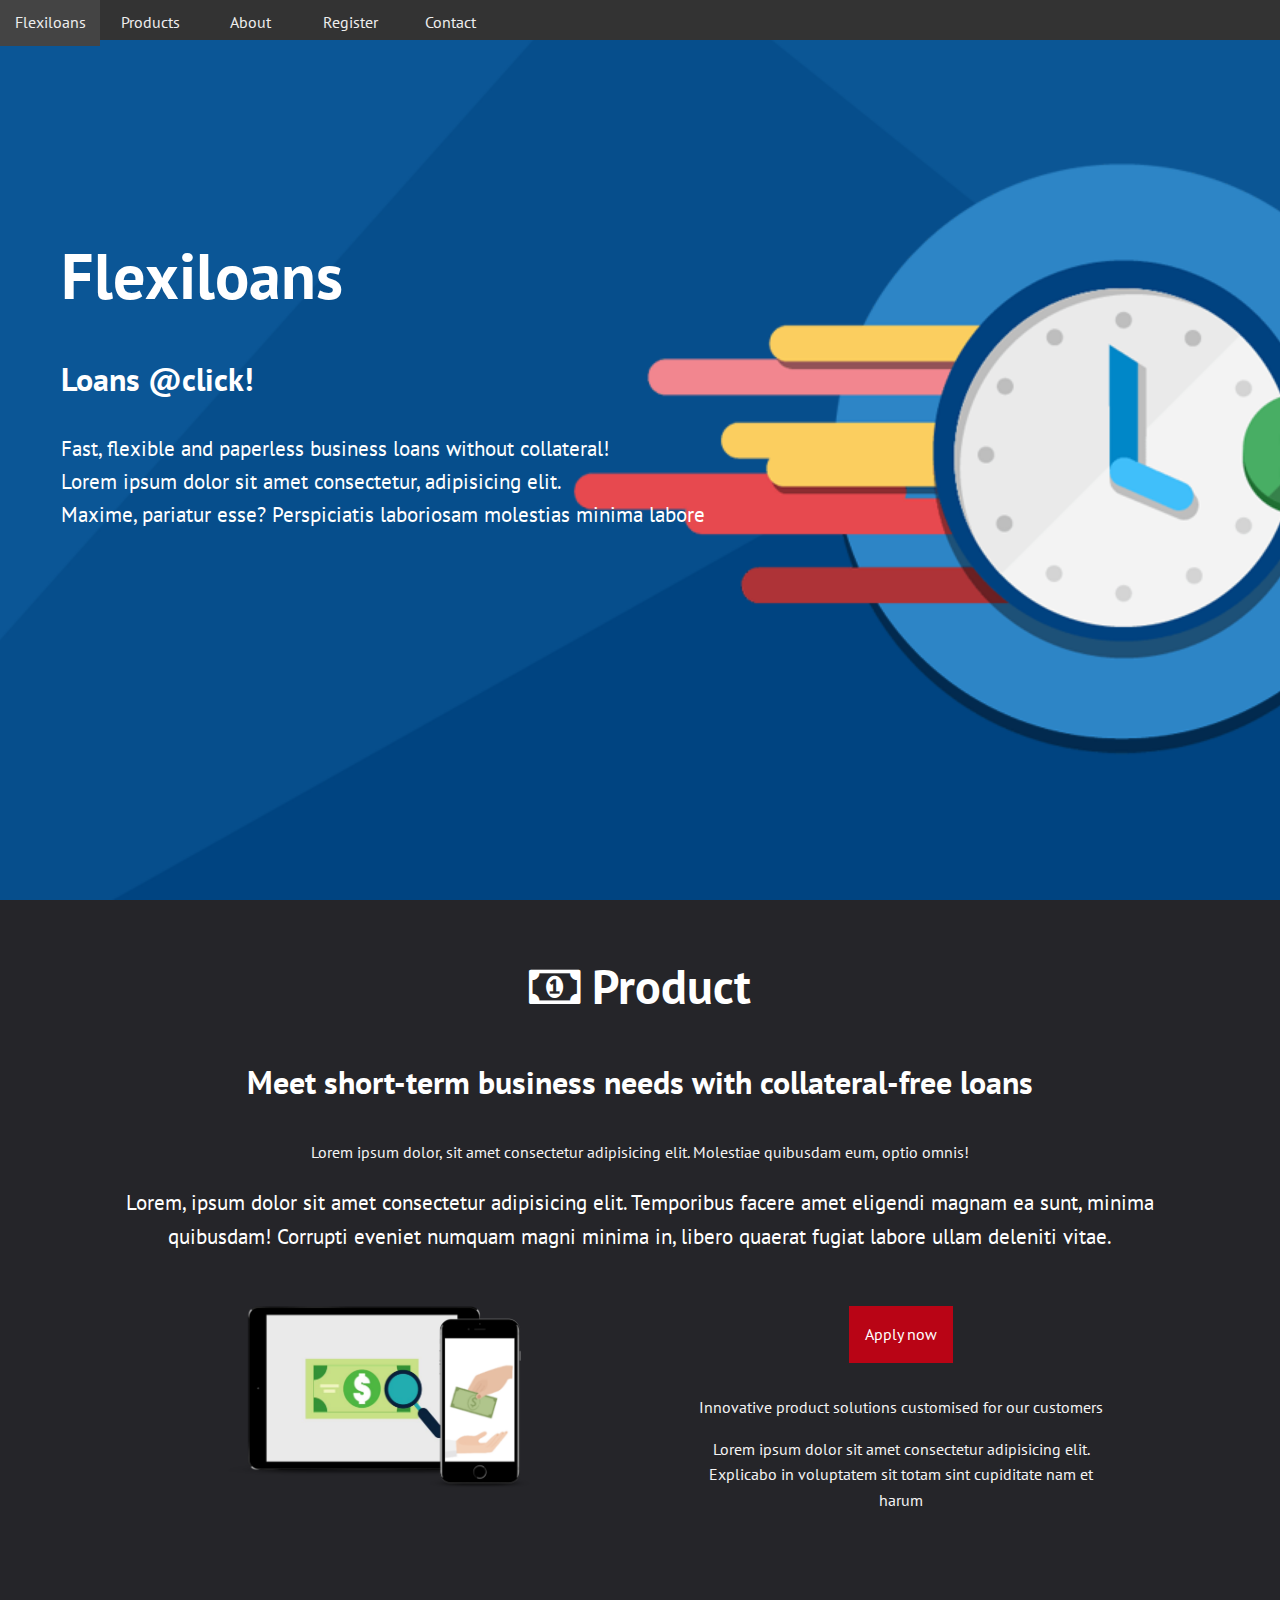
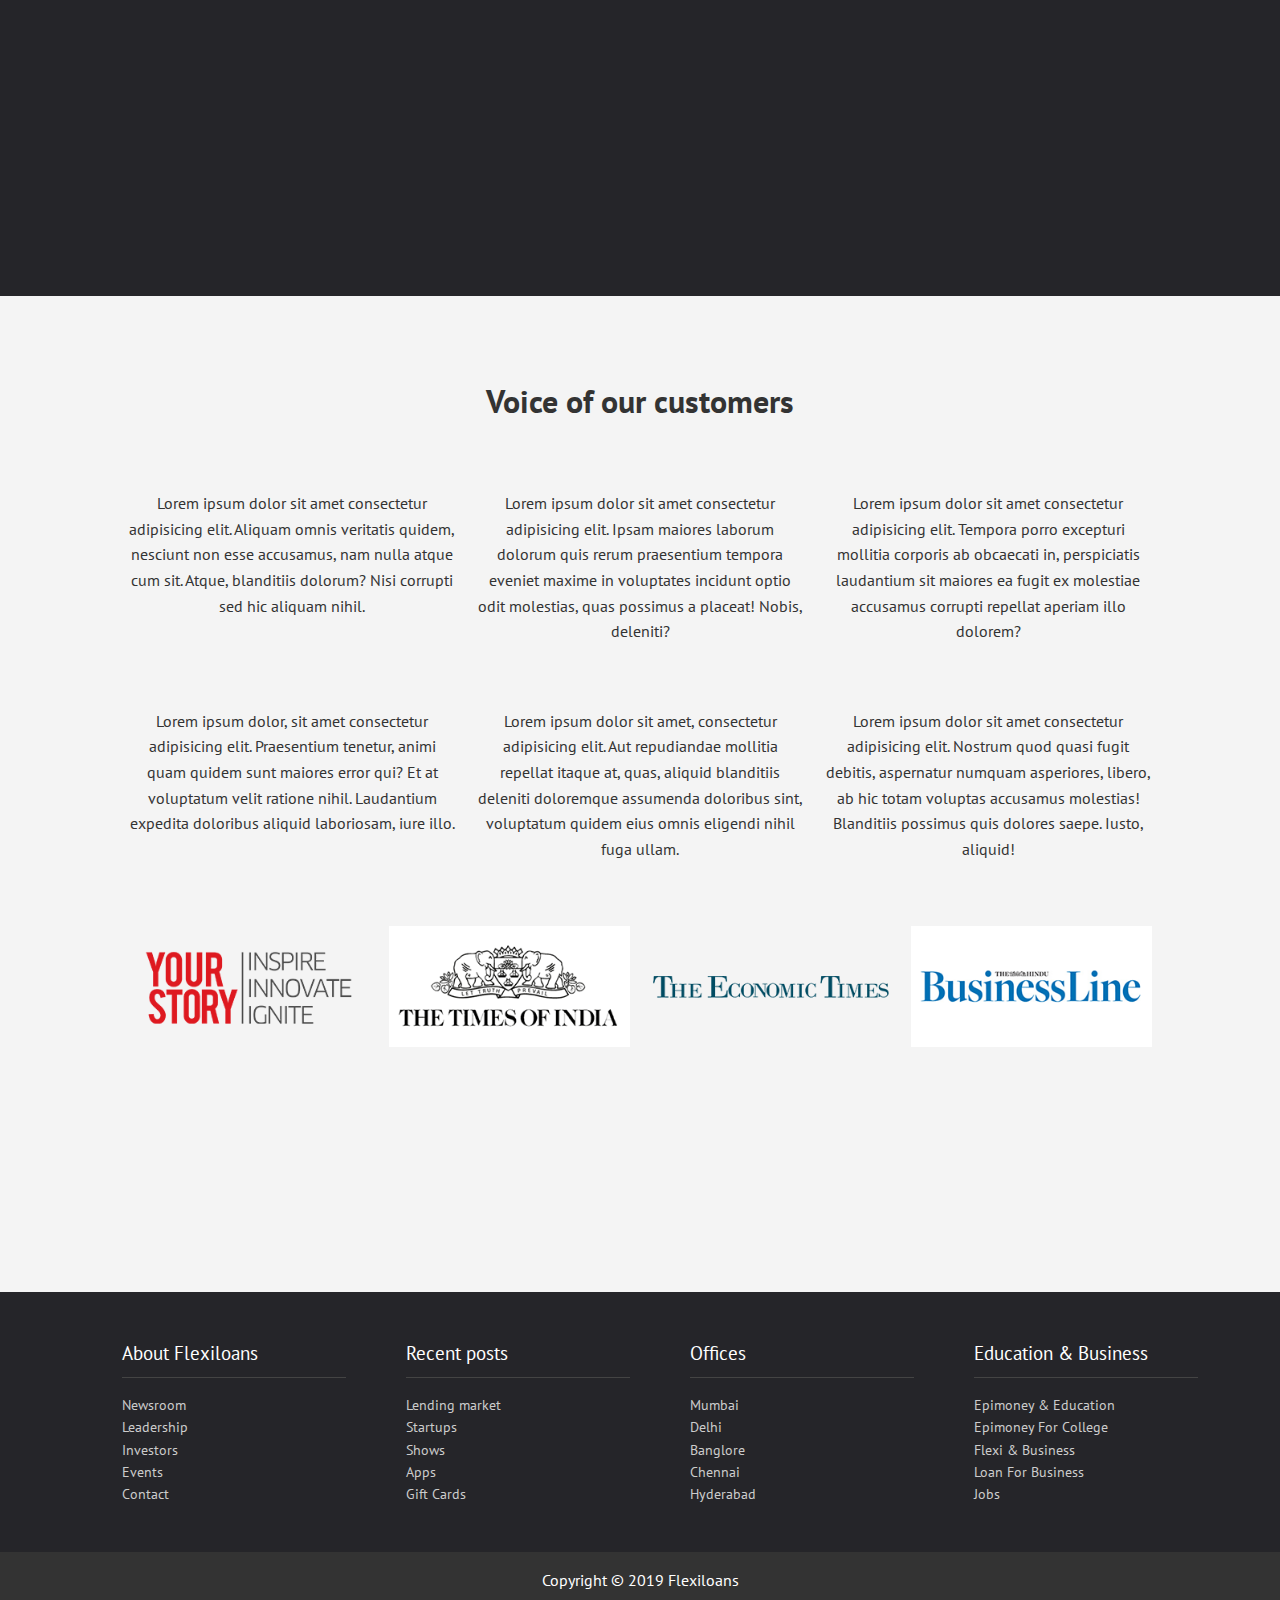
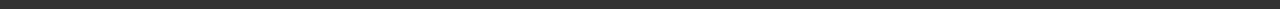
<file: index.html>
<!DOCTYPE html>
<html lang="en">

<head>
    <meta charset="UTF-8">
    <meta name="viewport" content="width=device-width, initial-scale=1.0">
    <meta http-equiv="X-UA-Compatible" content="ie=edge">
    <link rel="stylesheet" type="text/css" href="css/style.css">
    <link rel="stylesheet" href="https://cdnjs.cloudflare.com/ajax/libs/font-awesome/4.7.0/css/font-awesome.min.css">
    <!-- <script src="https://kit.fontawesome.com/a10f837ab7.js"></script> -->
    <title>Welcome to flexiloans</title>
</head>

<body>
    <!-- Showcase and Navigation bar -->
    <div id="showcase">
        <header>
            <nav class='cf'>
                <!-- <div class="logo-menu">
                    <a href="#"><img src="/flexi-project/images/logo-flexi.png" alt="logo"></a>
                </div> -->
                <ul class='cf'>
                    <li class="hide-on-small">
                        <a href='#'>Flexiloans</a>
                    </li>
                    <li>
                        <a href='#product'>Products</a>
                    </li>
                    <li>
                        <a href='#client'>About</a>
                    </li>
                    <li>
                        <a href='form.html'>Register</a>
                    </li>
                    <li>
                        <a href='#footer'>Contact</a>
                    </li>
                </ul>
                <a href='#' id='openup'>Flexiloans</a>
            </nav>
        </header>
        <div class="section-main container">
            <h1>Flexiloans</h1>
            <h2>Loans @click!</h2>
            <p class="lead hide-on-small">
                Fast, flexible and paperless business loans without collateral! <br>
                Lorem ipsum dolor sit amet consectetur, adipisicing elit.<br>
                Maxime, pariatur esse? Perspiciatis laboriosam molestias minima labore
            </p>
        </div>
    </div>

    <!-- Products -->
    <div id="product" class="section">
        <div class="container">
            <h2 class="section-head">
                <i class="fa fa-money"></i> Product
            </h2>
            <h3>Meet short-term business needs with collateral-free loans</h3>
            <p class="text-light">
                Lorem ipsum dolor, sit amet consectetur adipisicing elit. Molestiae quibusdam eum, optio omnis!
            </p>
            <p class="lead hide-on-small">
                Lorem, ipsum dolor sit amet consectetur adipisicing elit. Temporibus facere amet eligendi magnam ea
                sunt,
                minima quibusdam! Corrupti eveniet numquam magni minima in, libero quaerat fugiat labore ullam deleniti
                vitae.
            </p>
            <div class="sub-container">
                <div class="scale-on-hover">
                    <a href="#"><img src="./images/smartmockups.png" id="img-mockup" alt="loan"></a>
                </div>
                <div class="container">
                    <a href="#" class="btn btn-primary mb scale-on-hover">Apply now</a>
                    <p class="text-light hide-on-small">
                        Innovative product solutions customised for our customers
                    </p>
                    <p class="text-light hide-on-small">
                        Lorem ipsum dolor sit amet consectetur adipisicing elit. Explicabo in voluptatem sit
                        totam sint cupiditate nam et harum
                    </p>
                </div>
            </div>
        </div>
    </div>

    <!-- clients -->
    <div id="client" class="section bg-light">
        <div class="container">
            <h3>Voice of our customers</h3>
            <div class="client-people-row">
                <div>
                    Lorem ipsum dolor sit amet consectetur adipisicing elit. Aliquam omnis veritatis quidem, nesciunt
                    non
                    esse accusamus, nam nulla atque cum sit. Atque, blanditiis dolorum? Nisi corrupti sed hic aliquam
                    nihil.
                </div>
                <div>
                    Lorem ipsum dolor sit amet consectetur adipisicing elit. Ipsam maiores laborum dolorum quis rerum
                    praesentium tempora eveniet maxime in voluptates incidunt optio odit molestias, quas possimus a
                    placeat!
                    Nobis, deleniti?
                </div>
                <div>
                    Lorem ipsum dolor sit amet consectetur adipisicing elit. Tempora porro excepturi mollitia corporis
                    ab
                    obcaecati in, perspiciatis laudantium sit maiores ea fugit ex molestiae accusamus corrupti repellat
                    aperiam illo dolorem?
                </div>
            </div>
            <div class="client-people-row hide-on-small">
                <div>
                    Lorem ipsum dolor, sit amet consectetur adipisicing elit. Praesentium tenetur, animi quam quidem
                    sunt
                    maiores error qui? Et at voluptatum velit ratione nihil. Laudantium expedita doloribus aliquid
                    laboriosam, iure illo.
                </div>
                <div>
                    Lorem ipsum dolor sit amet, consectetur adipisicing elit. Aut repudiandae mollitia repellat itaque
                    at,
                    quas, aliquid blanditiis deleniti doloremque assumenda doloribus sint, voluptatum quidem eius omnis
                    eligendi nihil fuga ullam.
                </div>
                <div>
                    Lorem ipsum dolor sit amet consectetur adipisicing elit. Nostrum quod quasi fugit debitis,
                    aspernatur
                    numquam asperiores, libero, ab hic totam voluptas accusamus molestias! Blanditiis possimus quis
                    dolores
                    saepe. Iusto, aliquid!
                </div>
            </div>
            <div class="client-media">
                <div class="scale-on-hover">
                    <a href="https://yourstory.com/2016/10/flexiloans-funding/">
                        <img src="./images/client1.png" alt="yourstory">
                    </a>
                </div>
                <div class="scale-on-hover">
                    <a
                        href="https://timesofindia.indiatimes.com/business/india-business/FlexiLoans-ties-up-with-Flipkart-three-other-e-commerce-platforms/articleshow/54526135.cms">
                        <img src="./images/client2.png" alt="timesofindia">
                    </a>
                </div>
                <div class="scale-on-hover">
                    <a
                        href="https://tech.economictimes.indiatimes.com/news/startups/flexiloans-raises-rs-100-cr-from-sanjay-nayar-vikram-sud-and-others/54727725">
                        <img src="./images/client3.png" alt="economictimes">
                    </a>
                </div>
                <div class="scale-on-hover">
                    <a
                        href="https://www.thehindubusinessline.com/info-tech/flexiloans-gets-rs-100-crore-funding/article9197198.ece">
                        <img src="./images/client4.png" alt="businessLine">
                    </a>
                </div>
            </div>
        </div>
    </div>

    <!-- Footer -->
    <footer id="footer">
        <div class="container">
            <div class="footer-cols">
                <ul>
                    <li>About Flexiloans</li>
                    <li>
                        <a href="#">Newsroom</a>
                    </li>
                    <li>
                        <a href="#">Leadership</a>
                    </li>
                    <li>
                        <a href="#">Investors</a>
                    </li>
                    <li>
                        <a href="#">Events</a>
                    </li>
                    <li>
                        <a href="#">Contact</a>
                    </li>
                </ul>

                <ul>
                    <li>Recent posts</li>
                    <li>
                        <a href="#">Lending market</a>
                    </li>
                    <li>
                        <a href="#">Startups</a>
                    </li>
                    <li>
                        <a href="#">Shows</a>
                    </li>
                    <li>
                        <a href="#">Apps</a>
                    </li>
                    <li>
                        <a href="#">Gift Cards</a>
                    </li>
                </ul>

                <ul>
                    <li>Offices</li>
                    <li>
                        <a href="#">Mumbai</a>
                    </li>
                    <li>
                        <a href="#">Delhi</a>
                    </li>
                    <li>
                        <a href="#">Banglore</a>
                    </li>
                    <li>
                        <a href="#">Chennai</a>
                    </li>
                    <li>
                        <a href="#">Hyderabad</a>
                    </li>
                </ul>

                <ul>
                    <li>Education & Business</li>
                    <li>
                        <a href="#">Epimoney & Education</a>
                    </li>
                    <li>
                        <a href="#">Epimoney For College</a>
                    </li>
                    <li>
                        <a href="#">Flexi & Business</a>
                    </li>
                    <li>
                        <a href="#">Loan For Business</a>
                    </li>
                    <li>
                        <a href="#">Jobs</a>
                    </li>
                </ul>

            </div>
        </div>
        <div class="footer-bottom text-center">
            Copyright &copy; 2019 Flexiloans
        </div>
    </footer>


    <script src="https://code.jquery.com/jquery-3.4.1.min.js"
        integrity="sha256-CSXorXvZcTkaix6Yvo6HppcZGetbYMGWSFlBw8HfCJo=" crossorigin="anonymous"></script>
    <script src="js/main.js"></script>
</body>

</html>
</file>
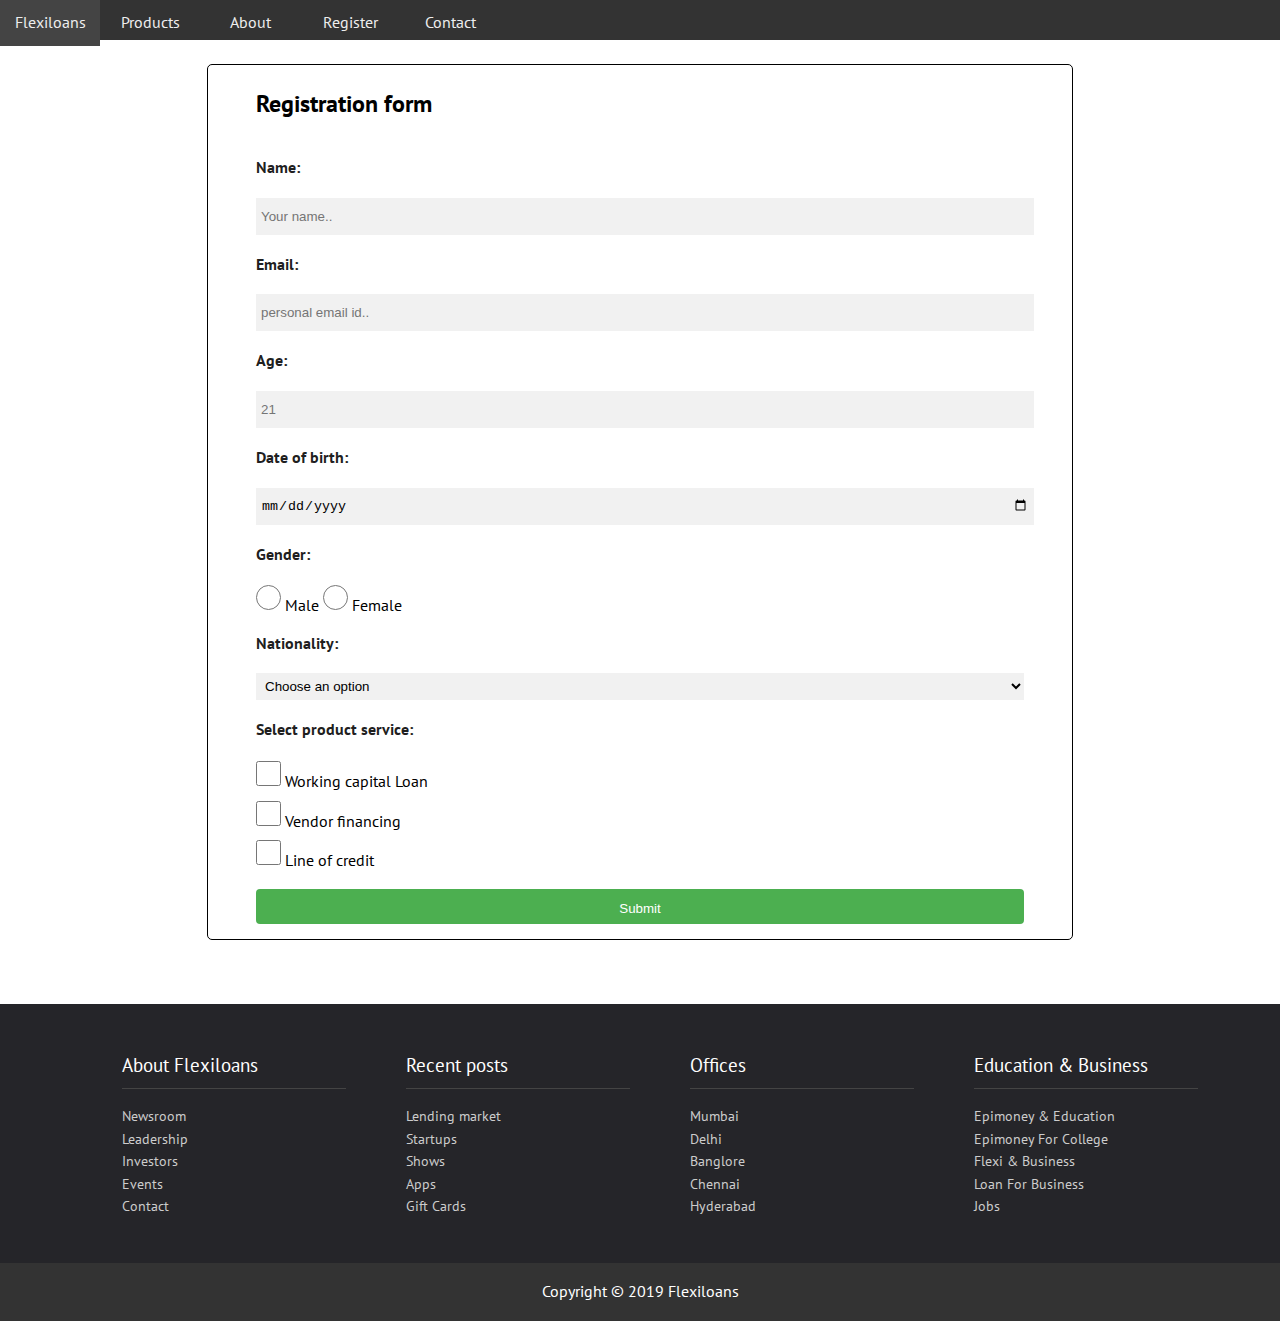
<file: form.html>
<!-- Center wrap the checkbox and radio button text -->

<!DOCTYPE html>
<html lang="en">

<head>
    <meta charset="UTF-8">
    <meta name="viewport" content="width=device-width, initial-scale=1.0">
    <meta http-equiv="X-UA-Compatible" content="ie=edge">
    <link rel="stylesheet" href="css/form.css">
    <title>Flexi form</title>
</head>

<body>
    <!-- Navigation bar -->
    <header>
        <nav class='cf'>
            <!-- <div class="logo-menu">
                <a href="#"><img src="/flexi-project/images/logo-flexi.png" alt="logo"></a>
            </div> -->
            <ul class='cf'>
                <li class="hide-on-small">
                    <a href='./index.html'>Flexiloans</a>
                </li>
                <li>
                    <a href='./index.html#product'>Products</a>
                </li>
                <li>
                    <a href='./index.html#client'>About</a>
                </li>
                <li>
                    <a href='#register'>Register</a>
                </li>
                <li>
                    <a href='#footer'>Contact</a>
                </li>
            </ul>
            <a href='./index.html' id='openup'>Flexiloans</a>
        </nav>
    </header>
    
    <!-- Registeration form -->
    <div id="register">
        <form name="registration-form" action="#" onsubmit="return validateForm()" method="POST">
            <h2> Registration form</h2>
            <div class="row">
                <div class="labels">
                    <label for="name">Name: </label>
                </div>
                <div class="inputs">
                    <input type="text" name="name" placeholder="Your name.." />
                    <p id="err-name" class="on-error"></p>
                </div>
            </div>
            <div class="row">
                <div class="labels">
                    <label for="email">Email: </label>
                </div>
                <div class="inputs">
                    <input type="email" name="email" placeholder="personal email id.." />
                    <p id="err-email" class="on-error"></p>
                </div>
            </div>
            <div class="row">
                <div class="labels">
                    <label for="age">Age: </label>
                </div>
                <div class="inputs">
                    <input type="number" name="age" placeholder="21" />
                    <p id="err-age" class="on-error"></p>
                </div>
            </div>
            <div class="row">
                <div class="labels">
                    <label for="dob">Date of birth:</label>
                </div>
                <div class="inputs">
                    <input type="date" name="dob" />
                    <p id="err-dob" class="on-error"></p>
                </div>
            </div>
            <div class="row">
                <div class="labels">
                    <label for="gender">Gender: </label>
                </div>
                <div class="inputs">
                    <input type="radio" name="gender" value="male" /> <span> Male </span>
                    <input type="radio" name="gender" value="female" /> <span> Female</span>
                    <p id="err-gender" class="on-error"></p>
                </div>
            </div>
            <div class="row">
                <div class="labels">
                    <label for="nationality">Nationality: </label>
                </div>
                <div class="inputs">
                    <select name="nationality">
                        <option value="">Choose an option</option>
                        <option value="indian">Indian</option>
                        <option value="american">American</option>
                        <option value="british">British</option>
                        <option value="russian">Russian</option>
                    </select>
                    <p id="err-nationality" class="on-error"></p>
                </div>
            </div>
            <div class="row">
                <div class="labels">
                    <label for="product">Select product service: </label>
                </div>
                <div class="inputs">
                    <div>
                        <input type="checkbox" name="product[]" value="working-capital-loan" /> <span>Working capital
                            Loan</span>
                    </div>
                    <div>
                        <input type="checkbox" name="product[]" value="vendor-financing" /> <span>Vendor
                            financing</span>
                    </div>
                    <div>
                        <input type="checkbox" name="product[]" value="line-of-credit" /> <span>Line of credit</span>
                    </div>
                    <p id="err-product" class="on-error"></p>
                </div>
            </div>
            <div class="row">
                <input type="submit" value="Submit">
            </div>
        </form>
    </div>

    <!-- Footer -->
    <footer id="footer">
        <div class="container">
            <div class="footer-cols">
                <ul>
                    <li>About Flexiloans</li>
                    <li>
                        <a href="#">Newsroom</a>
                    </li>
                    <li>
                        <a href="#">Leadership</a>
                    </li>
                    <li>
                        <a href="#">Investors</a>
                    </li>
                    <li>
                        <a href="#">Events</a>
                    </li>
                    <li>
                        <a href="#">Contact</a>
                    </li>
                </ul>

                <ul>
                    <li>Recent posts</li>
                    <li>
                        <a href="#">Lending market</a>
                    </li>
                    <li>
                        <a href="#">Startups</a>
                    </li>
                    <li>
                        <a href="#">Shows</a>
                    </li>
                    <li>
                        <a href="#">Apps</a>
                    </li>
                    <li>
                        <a href="#">Gift Cards</a>
                    </li>
                </ul>

                <ul>
                    <li>Offices</li>
                    <li>
                        <a href="#">Mumbai</a>
                    </li>
                    <li>
                        <a href="#">Delhi</a>
                    </li>
                    <li>
                        <a href="#">Banglore</a>
                    </li>
                    <li>
                        <a href="#">Chennai</a>
                    </li>
                    <li>
                        <a href="#">Hyderabad</a>
                    </li>
                </ul>

                <ul>
                    <li>Education & Business</li>
                    <li>
                        <a href="#">Epimoney & Education</a>
                    </li>
                    <li>
                        <a href="#">Epimoney For College</a>
                    </li>
                    <li>
                        <a href="#">Flexi & Business</a>
                    </li>
                    <li>
                        <a href="#">Loan For Business</a>
                    </li>
                    <li>
                        <a href="#">Jobs</a>
                    </li>
                </ul>

            </div>
        </div>
        <div class="footer-bottom text-center">
            Copyright &copy; 2019 Flexiloans
        </div>
    </footer>

    <script src="js/form.js"></script>
</body>

</html>
</file>
<file: css/style.css>
@import url('https://fonts.googleapis.com/css?family=PT+Sans&display=swap');
/* CSS variables */

:root {
    --primary-color: #b90415;
    --primary-color-hover: #d3071b;
    --secondary-color: #103063;
    --secondary-color-hover: #143f85;
    --light-color: #f4f4f4;
}

body {
    font-family: 'PT Sans', sans-serif;
    background-color: #252529;
    color: #fff;
    line-height: 1.6;
    margin: 0;
}

img {
    width: 100%;
}

a {
    text-decoration: none;
    color: #ccc;
}

/* Showcase */

#showcase {
    margin: 0;
    padding: 0;
    background: url("../images/loan1.png") no-repeat center/cover;
    width: 100%;
    height: 100vh;
    position: relative;
    overflow-y: hidden;
}

#showcase .container {
    margin-top: 25vh;
    margin-left: 1%;
    text-align: left;
}

#showcase h1 {
    font-size: 4rem;
    margin-bottom: 0;
}

#showcase h2 {
    font-size: 2rem;
}

/* section */

.section {
    padding: 2rem 0;
    height: 100vh;
    padding: 3rem;
}

.section-head {
    font-size: 3rem;
    margin: 0;
}

.section h3 {
    font-size: 2rem;
}

/* product */

#product .sub-container {
    display: grid;
    grid-gap: 20px;
    grid-template-columns: repeat(2, 1fr);
    padding: 2rem;
}

#img-mockup {
    width: 60%;
}

/* client */

.client-people-row {
    display: grid;
    grid-gap: 20px;
    grid-template-columns: repeat(3, 1fr);
    padding: 2rem;
}

.client-media {
    display: grid;
    grid-gap: 20px;
    grid-template-columns: repeat(4, 1fr);
    padding: 2rem;
}

/* Footer */

footer .footer-cols {
    display: grid;
    grid-gap: 20px;
    grid-template-columns: repeat(4, 1fr);
    padding: 2rem;
    text-align: left;
    font-size: 14px;
}

footer .footer-cols ul {
    list-style: none;
}

footer .footer-cols ul li:first-child {
    font-size: 1.2rem;
    padding-bottom: 0.5rem;
    border-bottom: #444 solid 1px;
    margin-bottom: 1rem;
}

footer .footer-bottom {
    background: #333;
    padding: 1rem;
}

/* Utility classes */

.container {
    max-width: 1180px;
    text-align: center;
    margin: 0 auto;
    padding: 0 3rem;
}

.text-center {
    text-align: center;
}

.mt {
    margin-top: 1rem;
}

.mb {
    margin-bottom: 1rem;
}

.text-light {
    color: var(--light-color);
}

.lead {
    font-size: 1.3rem;
}

.bg-light {
    background: var(--light-color);
    color: #333;
}

.scale-on-hover{
    transition: transform .2s ease-in-out;
}

.scale-on-hover:hover{
    transform: scale(1.1);
}

/* buttons */

.btn {
    padding: 1rem;
    display: inline-block;
    color: #fff;
}

.btn-primary {
    background: var(--primary-color);
}

.btn-primary:hover {
    background: var(--primary-color-hover);
}

.btn-secondary {
    background: var(--secondary-color);
}

.btn-secondary:hover {
    background: var(--secondary-color-hover);
}

/* Navigation */

nav {
    height: 40px;
    width: 100%;
    background-color: #333;
    color: #eee;
    position: fixed;
}

/* .logo-menu {
    float: left;
}

.logo-menu a {
    height: 25px !important;
    margin-left: 10px;
}

.logo-menu img {
    height: 100%;
    width: 30%
} */

nav ul {
    padding: 0;
    margin: 0;
    /* float: right; */
}

nav li {
    display: inline;
    float: left;
}

nav a {
    display: inline-block;
    width: 100px;
    text-align: center;
    text-decoration: none;
    padding: 10px 0;
    color: #eee;
    text-decoration: none;
}

nav li:hover {
    background-color: #444;
}

nav a#openup {
    display: none;
}

@media screen and (max-width: 580px) {

    #showcase {
        height: 50vh;
    }
    #showcase .container {
        margin-top: 15vh;
    }
    #showcase h1 {
        font-size: 3rem;
    }
    #showcase,#product h2 {
        font-size: 1.5rem;
    }

    #product h3{
        font-size: 1rem;
    }

    img {
        width: 100%;
    }

    /* Navigation bar */
    nav {
        height: auto;
        border-bottom: 0;
    }
    nav ul {
        display: none;
        height: auto;
    }
    nav li {
        width: 100%;
        float: left;
        position: relative;
    }
    nav a {
        text-align: left;
        width: 100%;
        text-indent: 25px;
        background: #333;
        border-bottom: 1px solid #555;
    }
    nav a:hover {
        background: #444;
    }
    nav a#openup:after {
        content: "|||";
        transform: rotate(-90deg);
        -ms-transform: rotate(-90deg);
        /* IE 9 */
        -webkit-transform: rotate(-90deg);
        /* Safari and Chrome */
        width: 30px;
        height: 30px;
        display: inline-block;
        position: absolute;
        right: 5px;
        top: 20px;
    }
    nav a#openup {
        display: block;
        background-color: #333;
        width: 100%;
        position: relative;
    }
}

.cf:before, .cf:after {
    content: "";
    display: table;
}

.cf:after {
    clear: both;
}

.cf {
    zoom: 1;
}

@media screen and (max-width: 780px) {
    .hide-on-small, footer .footer-cols {
        display: none;
    }
}
</file>
<file: css/form.css>
/* use media query for creating responsive page */
@import "./style.css";

body{
    background: white;
    color: black;
}

#register{
    padding: 4rem 0;
}

footer{
    background-color: #252529;
    color: #fff;
}

form {
    width: 60%;
    margin: 0 auto;
    padding: 0 3rem;
    text-align: left;
    border: 1px solid black;
    border-radius: 5px;
}

span{
    margin: 5px 0 5px 0;
}

/* Label */

label {
    padding: 12px 12px 12px 0;
    display: inline-block;
    font-weight: bold;
    color: #000000e3
}

.on-error{
    display: none;
}

.show-error{
    display: block;
    color: red;
}

/* Input tags */

input, select {
    width: 100%;
    height: 3vh;
    padding: 5px;
    margin: 5px 0;
    display: inline-block;
    border: none;
    background: #f1f1f1;
}

input:hover{
    background: #e9e9e9;
}

select:hover{
    background: #e9e9e9;
}

input[type=radio], input[type=checkbox] {
    width: 25px;
    cursor: pointer;
}

/* Submit button */

input[type=submit] {
    background-color: #4CAF50;
    color: white;
    margin: 15px 15px 15px 0;
    padding: 12px 20px;
    height: 35px;
    border: none;
    border-radius: 4px;
    cursor: pointer;
}

input[type=submit]:hover {
    background-color: #3d9440;
}
</file>
